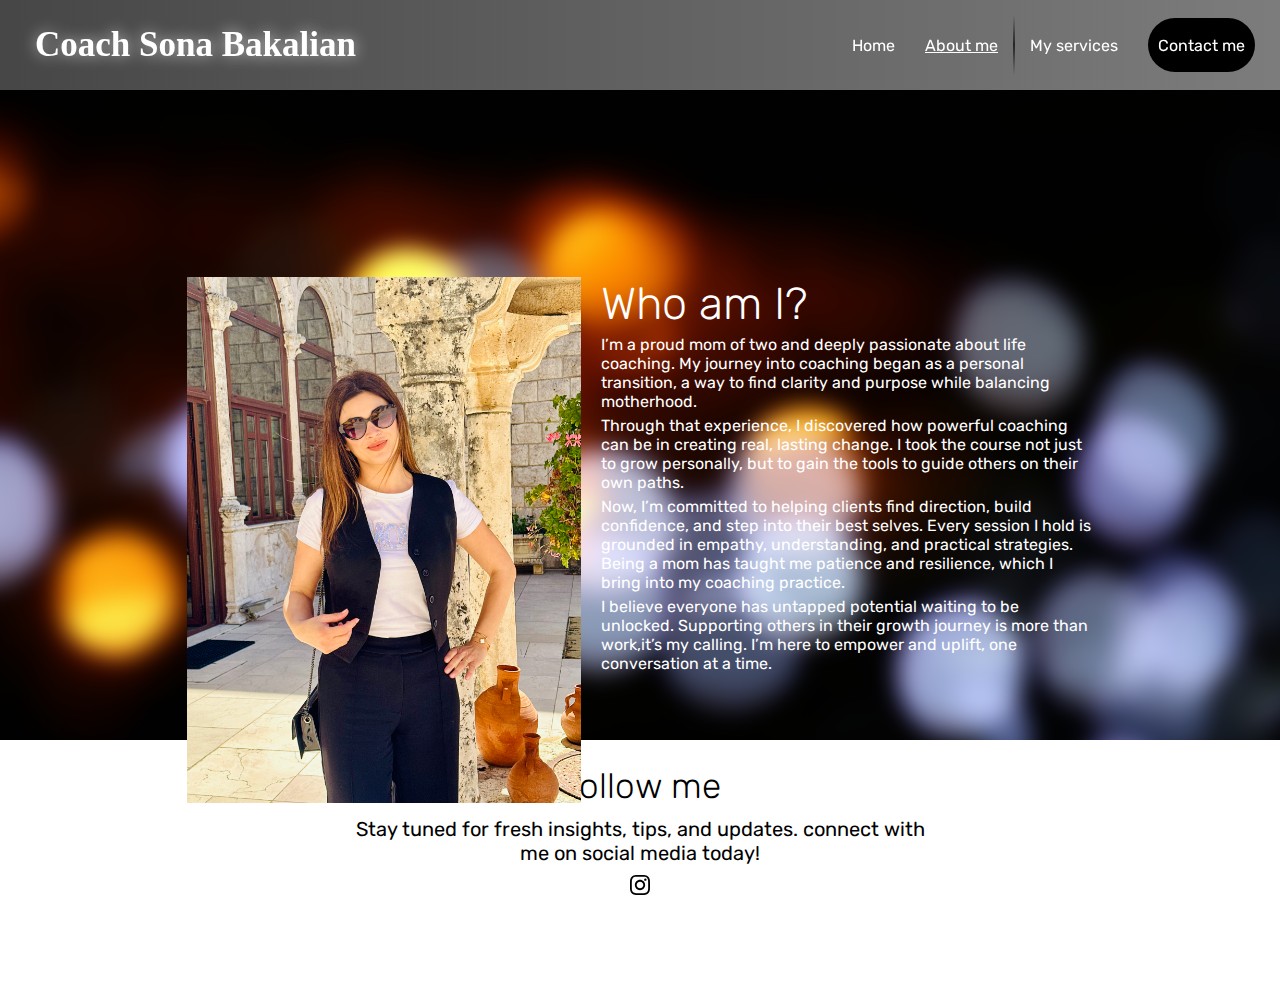
<file: aboutMe.html>
<!DOCTYPE html>
<html>
  <head>
    <meta charset="UTF-8">
    <meta name="viewport" content="width=device-width, initial-scale=1.0">
    <title>Life Coach Sona | About Me</title>
    <link rel="icon" type="image/png" href=images/logo/coachSonaBakalianLogo-cropped-1.jpg>
    <link rel="stylesheet" href="styles/aboutMe/aboutMe.css">
    <link rel="stylesheet" href="styles/aboutMe/selectedPageAboutMe.css">
    <link rel="stylesheet" href="styles/header.css">
    <link rel="stylesheet" href="styles/general.css">
    <link rel="stylesheet" href="styles/footer.css">
    <link rel="preconnect" href="https://fonts.googleapis.com">
    <link rel="preconnect" href="https://fonts.gstatic.com" crossorigin>
    <link href="https://fonts.googleapis.com/css2?family=Rubik:ital,wght@0,300..900;1,300..900&display=swap" rel="stylesheet">
    <link rel="preconnect" href="https://fonts.googleapis.com">
    <link rel="preconnect" href="https://fonts.gstatic.com" crossorigin>
    <link href="https://fonts.googleapis.com/css2?family=Nunito+Sans:ital,opsz,wght@0,6..12,200..1000;1,6..12,200..1000&display=swap" rel="stylesheet">

  </head>
  <body>
    <header class="header">
      
      <div class="hamburger-menu js-hamburger-menu">

      </div>
      <div class="default-header-content js-default-header-content">
        
      </div>
      
    </header>
    
    <main>
      <div class="about-me-container">
        

        <div class="about-me-content">
        <img class="coach-sona-image" src="images/images/IMG_4750.jpg">
        <div class="about-me-text-container">
          <p class="about-me-text-title">Who am I?</p>
          <p class="about-me-text">
            I’m a proud mom of two and deeply passionate about life coaching. My journey into coaching began as a personal transition, a way to find clarity and purpose while balancing motherhood.
          </p>
          <p class="about-me-text">
            Through that experience, I discovered how powerful coaching can be in creating real, lasting change. I took the course not just to grow personally, but to gain the tools to guide others on their own paths. 
          </p>
          <p class="about-me-text">
            Now, I’m committed to helping clients find direction, build confidence, and step into their best selves. Every session I hold is grounded in empathy, understanding, and practical strategies. Being a mom has taught me patience and resilience, which I bring into my coaching practice.
          </p>
          <p class="about-me-text">
            I believe everyone has untapped potential waiting to be unlocked. Supporting others in their growth journey is more than work,it’s my calling. I’m here to empower and uplift, one conversation at a time.
          </p>
        </div>
      </div>

      
      </div>
    
    </main>

    <footer>
      <div class="footer-content">
      <div class="footer-text">
      <p class="follow-me-text">Follow me</p>
      <p class="follow-me-text-description">
        Stay tuned for fresh insights, tips, and updates. connect with me on social media today!
      </p>
      <a class="footer-instagram-link" href="https://www.instagram.com/coachsonabakalian/" target="_blank">
          <img class="instagram-icon" src="images/icons/instagram.svg">
      </a>
    </div>
  </div>
    </footer>

    <script src="scripts/aboutMe.js" type="module"></script>
  </body>
</html>
</file>
<file: styles/aboutMe/aboutMe.css>
body {
  position: relative;
  background-color: rgba(0,0,0,0.9);
}

footer {
  position: absolute;
  bottom: 0;
  height: 250px;
}

.about-me-container {
  position: relative;
  height: 100vh;
  width: 100%;
  margin-top: 90px;
  display: flex;
  justify-content: center;
  align-items: center;
  overflow: hidden; /* prevents blur layer from spilling out */
}

.about-me-container::before {
  content: "";
  position: absolute;
  top: 0;
  left: 0;
  width: 100%;
  height: 100%;
  background-image: url(../../images/images/pexels-pixabay-255464.jpg);
  background-size: cover;
  background-position: center;
  filter: blur(10px); /* blur effect */
  transform: scale(1.1); /* avoids sharp edges from blur */
  z-index: 0; /* keep it behind content */
}

.about-me-container > * {
  z-index: 1; /* make sure content stays visible above blur */
}


.about-me-content {
  position: absolute;
  display: flex;
  justify-content: center;
  align-items: center;
  width: 100%;
  height: 90%;
}

.coach-sona-image {
  aspect-ratio: 3 / 4;
  width: auto;
  height: 65%;
}

.about-me-text-container {
  width: 40%;
  height: 65%;
}

.about-me-text-title {
  font-size: 3.5vw;
  font-weight: 300;
  margin-left: 20px;
}

.about-me-text {
  margin-top: 5px;
  font-size: 1.25vw;
  margin-left: 20px;
}
@media(max-width: 1050px) {
  .about-me-text-container {
    width: 35%;
  }
  .about-me-text {
    font-size: 1.5vw;
  }
}

@media(max-width: 760px) {
  .about-me-content {
    flex-direction: column;
    height: 90%;
    width: 100%;
  }
  .coach-sona-image {
    height: 65%;
    width: auto;
  }
  .about-me-text-container {
    width: 96%;
    align-self: start;
  }
  .about-me-text {
    font-size: 70%;
    margin-right: 10px;
  }
}

@media(max-width: 575px) {
  .coach-sona-image {
    height: 40%;
  }
  .about-me-text-container {
    overflow: auto;
  }
  .about-me-text-title {
    font-size: 4vw; 
  }
  .about-me-text {
    font-size: 85%;
  }
}
</file>
<file: styles/aboutMe/selectedPageAboutMe.css>
.about-me-nav-item {
  text-decoration: underline;
}

.home-page-nav-item, .my-services-nav-item, .contact-me-nav-item {
  text-decoration: none;
}
</file>
<file: styles/header.css>
.header {
  position: fixed;
  top: 0;
  left: 0;
  right: 0;
  height: 90px;
  background: linear-gradient(to right, rgba(0,0,0,0.3) 1%, rgba(176, 176, 176, 0.3));
  backdrop-filter: blur(10px);
  z-index: 1000;
}


/*Default header*/
.default-header-content {
  height: 100%;
  display: flex;
  justify-content: space-between;
}

.header-left {
  display: flex;
}

.header-left-text {
  height: 100%;
  display: flex;
  align-items: center;
  font-size: 35px;
  margin-left: 35px;
  font-family: "Libre Baskerville", serif;
  font-weight: bold;
  text-shadow: 0 0 15px rgba(200,200,200,1);
}
@media (max-width: 575px) {
  .header-left-text {
    font-size: 25px;
  }
}

.header-right {
  margin-right: 10px;
}
@media(max-width: 580px) {
  .header-right {
    width: 50%;
  }
}

.nav-menu {
  display: flex;
  height: 100%;
}

.nav-item {
  margin-left: 15px;
  margin-right: 15px;
  height: 100%;
  text-align: center;
  display: flex;
  align-items: center;
  cursor: pointer;
  transition: all 0.3s ease;
}

.contact-me-nav-item {
  background-color: black;
  height: 60%;
  
  align-self: center;
  border-radius: 120px;
  padding-left: 10px;
  padding-right: 10px;
}

@media(max-width:575px) {
  .nav-item {
    font-size: 20px;
  }
}

.nav-item:hover {
  transform: translateY(-3px);
  transition: all 0.3s ease
}

.nav-seperator {
  height: 60px;
  width: 2px;
  align-self: center;
  background: linear-gradient(to bottom, transparent, rgba(29, 28, 28, 0.9), transparent);
}

.nav-item:hover {
  filter: brightness(1.1) invert(1) drop-shadow(0 0 15px rgb(0, 0, 0));
  transition: all 0.5s ease;
}



/*Hamburger menu*/
.hamburger-menu {
  height: 100%;
  display: flex;
  justify-content: space-between;
}

.hamburger-menu-icon-container {
  height: 100%;
  display: flex;
  align-items: center;
}

.hamburger-menu-icon {
  margin-left: 15px;
  margin-right: 15px;
  height: 50%;
  text-align: center;
  display: flex;
  align-items: center;
  cursor: pointer;
  filter: invert(1)
}

.hamburger-menu-page {
  position: absolute;
  width: 100%;
  height: 100vh;
  background-color: white;
}

.hamburger-menu-page-header {
  display: flex;
  justify-content: space-between;
  height: 10%;
  align-items: center;
}

.close-icon {
  margin-left: 15px;
  margin-right: 15px;
  height: 50%;
  text-align: center;
  display: flex;
  align-items: center;
  cursor: pointer;
}

.hamburger-menu-page-header p {
  font-family:  "Libre Baskerville", serif;
  color: black;
}

.hamburger-menu-page-options {
  display: flex;
  gap: 13vh;
  flex-direction: column;
  justify-content: center;
  align-items: center;
  margin-top: 25px;
}

.hamburger-menu-page-option {
  font-family: "Nunito Sans", sans-serif;
  color: black;
  font-size: 5vw;
  font-weight: 300;
  cursor: pointer;
  transition: all 0.3s ease;
}

.hamburger-menu-page-option-contact-me-nav-item {
  color: white;
  padding-left: 25px;
  padding-right: 25px;
}

.hamburger-menu-page-option:hover {
  transform: translateY(-3px);
  transition: all 0.3s ease;
  
}

/*
.hamburger-menu-page-options a {
  font-family: "Nunito Sans", sans-serif;
  color: black;
  font-size: 5vw;
  font-weight: 300;
}
  */

.hamburger-menu-page img {
  width: 25px;
  height: 25px;
}


@media(min-width: 814px) {
  .hamburger-menu {
    display: none;
  }
}
@media(max-width: 814px) {
  .default-header-content {
    display: none;
  }
}

.hamburger-menu-page-removed {
  display: none;
}
</file>
<file: styles/general.css>
* {
  margin: 0;
  padding: 0;
  font-family: "Rubik", serif;
  color: white;
}

body {
  background-color: rgba(0,0,0,0.6);
}
</file>
<file: styles/footer.css>
footer {
  width: 100%;
}

.footer-content {
  width: 100%;
  height: 250px;
  background-color: white;
  display: flex;
  flex-direction: column;
  align-items: center;
}

.footer-text {
  margin-top: 25px;
  width: 90%;
  max-width: 600px;
  text-align: center;
  font-family: "Nunito Sans", sans-serif;
}

.follow-me-text {
  color: black;
  font-size: 35px;
  font-weight: 300;
}

.follow-me-text-description {
  color: black;
  font-size: 20px;
  margin-top: 10px;
}

.instagram-icon {
  width: 20px;
  height: 20px;
  margin-top: 10px;
}
</file>
